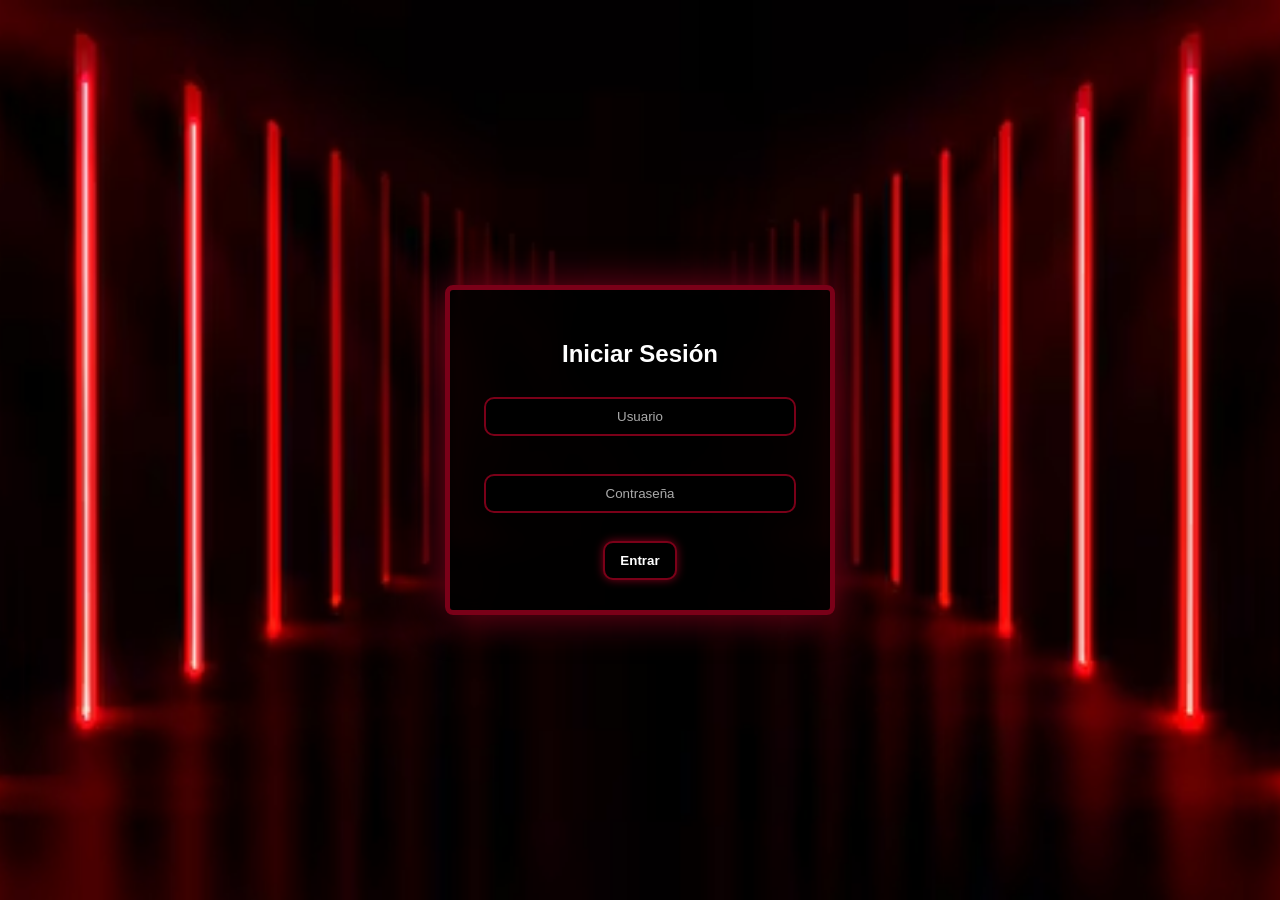
<file: JVS FRONTED ADMINISTRADOR/index.html>
<!DOCTYPE html>
<html lang="es">
<head>
    <meta charset="UTF-8">
    <title>Perfil Administrador Eventos</title>
    <link rel="stylesheet" href="styles.css">
</head>
<body> 

<!-- ========== LOGIN ========== -->
<div id="login">
    <div class="login-box">
        <h2>Iniciar Sesión</h2>
        <input type="text"     id="user" placeholder="Usuario"><br><br>
        <input type="password" id="pass" placeholder="Contraseña"><br><br>
        <button onclick="login()">Entrar</button>
    </div>
</div>

<!-- ========== CONTENEDOR PRINCIPAL ========== -->
<div class="container">

    <h3 id="bienvenida" style="text-align:center; margin-bottom:15px; font-size:18px;"></h3>

    <!-- Perfil -->
    <div class="profile">
        <img id="mainPhoto" src="imagen/PERFIL 1.jpg" alt="Foto de perfil">
        <div class="edit" onclick="showOptions()">✏️</div>

        <h2>HORIZON JVS</h2>
        <p>Cédula: 12345678</p>

        <!-- Opciones de foto -->
        <div class="options" id="photoOptions">
            <img src="imagen/PERFIL 1.jpg"      onclick="changePhoto(this.src)" alt="Foto 1">
            <img src="imagen/PERFIL 2.jpg"      onclick="changePhoto(this.src)" alt="Foto 2">
            <img src="imagen/PERFIL 3.jpg"      onclick="changePhoto(this.src)" alt="Foto 3">
            <img src="imagen/perfil tres.webp"  onclick="changePhoto(this.src)" alt="Foto 4">
        </div>
    </div>

    <!-- Tabs -->
    <div class="tab" onclick="abrirCoord()">Coordinador de Eventos</div>
    <div class="tab" onclick="abrirVend()">Vendedor</div>
    <div class="tab" onclick="abrirVistaUsuario()">Vista usuario</div>
    <div class="tab" onclick="abrirReservas()">Reservas de eventos</div>

</div><!-- /container -->


<!-- ========== MODAL: COORDINADOR ========== -->
<div id="ventanaCoord" class="modal">
    <div class="modal-box">
        <img src="imagen/PERFIL 2.jpg" class="avatar" alt="Coordinador">
        <h2>Coordinador de Eventos</h2>
        <p><b>Email:</b> coordijvs@gmail.com</p>
        <p><b>Teléfono:</b> 3214586545</p>
        <p><b>Usuario:</b> coordinador1</p>
        <p><b>Contraseña:</b> ***********</p>

        <button onclick="cerrarCoord()" class="cerrar-btn">Cerrar</button>
        <br><br>
        <a href="../JVS_FRONTED_BOOKING/index.html">
    <button>Rider Técnico</button>
</a>
        
        <button onclick="verProveedores()">Ver proveedores</button>
    </div>
</div>


<!-- ========== MODAL: VENDEDOR ========== -->
<div id="ventanaVend" class="modal">
    <div class="modal-box">

        <img src="imagen/PERFIL 3.jpg" class="avatar" alt="Vendedor">

        <h2>Vendedor</h2>

        <p><b>Usuario:</b> user01</p>
        <p><b>Contraseña:</b> *********</p>

        <button onclick="verSalario()">
            Ver salario
        </button>

        <br><br>

        <button onclick="verInventarioVend()">
            Ver inventario
        </button>

        <br><br>

        <button onclick="verVentasMes()">
            Ventas del mes
        </button>

        <br><br>

        <button onclick="cerrarVend()" class="cerrar-btn">
            Cerrar
        </button>

    </div>
</div>

<!-- ========== MODAL: INVENTARIO ========== -->
<div id="inventarioVend" class="modal">

    <div class="modal-box inventario-box">

        <div class="inventario-header">

            <h2>📦 Inventario</h2>

            <button onclick="cerrarInventario()" class="cerrar-btn">
                ✖
            </button>

        </div>

        <div id="listaInventario"></div>

        <div class="inventario-botones">

            <button onclick="agregarProducto()" class="btn-agregar">
                ➕ Agregar producto
            </button>

            <button onclick="guardarCambios()" class="btn-guardar">
                💾 Guardar cambios
            </button>

        </div>

    </div>

</div>


<!-- ========== MODAL: SALARIO ========== -->
 <!-- ========== MODAL AGREGAR / EDITAR PRODUCTO ========== -->

<div id="modalProducto" class="modal">

    <div class="modal-box">

        <h2 id="tituloModalProducto">Agregar producto</h2>

        <input
            type="text"
            id="nombreProducto"
            placeholder="Nombre del producto">

        <input
            type="number"
            id="precioProducto"
            placeholder="Precio">

        <input
            type="number"
            id="stockProducto"
            placeholder="Stock disponible">

        <label style="display:block; margin-top:15px;">
            Imagen del producto
        </label>

        <input
            type="file"
            id="imagenProducto"
            accept="image/*">

        <br><br>

        <button onclick="guardarProducto()">
            Guardar
        </button>

        <button
            onclick="cerrarModalProducto()"
            class="cerrar-btn">

            Cancelar

        </button>

    </div>

</div>

<div id="ventanaSalario" class="modal">
    <div class="modal-box" style="width:400px; max-height:80vh; overflow-y:auto;">
        <h2>Salario Vendedores</h2>
        <p><b>Vendedor 1:</b>  $2.000.000</p>
        <p><b>Vendedor 2:</b>  $2.000.000</p>
        <p><b>Vendedor 3:</b>  $2.000.000</p>
        <p><b>Vendedor 4:</b>  $2.000.000</p>
        <p><b>Vendedor 5:</b>  $2.000.000</p>
        <p><b>Vendedor 6:</b>  $2.000.000</p>
        <p><b>Vendedor 7:</b>  $2.000.000</p>
        <p><b>Vendedor 8:</b>  $2.000.000</p>
        <p><b>Vendedor 9:</b>  $2.000.000</p>
        <p><b>Vendedor 10:</b> $2.000.000</p>
        <br>
        <button onclick="cerrarSalario()" class="cerrar-btn">Cerrar</button>
    </div>
</div>



<!-- ========== MODAL: RESERVAS DE EVENTOS ========== -->
<div id="ventanaReservas" class="modal">
    <div class="modal-box inventario-box">
        <div class="inventario-header">
            <h2>Reservas de eventos</h2>
            <button onclick="cerrarReservas()" class="cerrar-btn">X</button>
        </div>
        <div id="listaReservasEventos"></div>
    </div>
</div>
<!-- ========== SCRIPT ========== -->
<script src="script.js"></script>
</body>
</html>
</file>
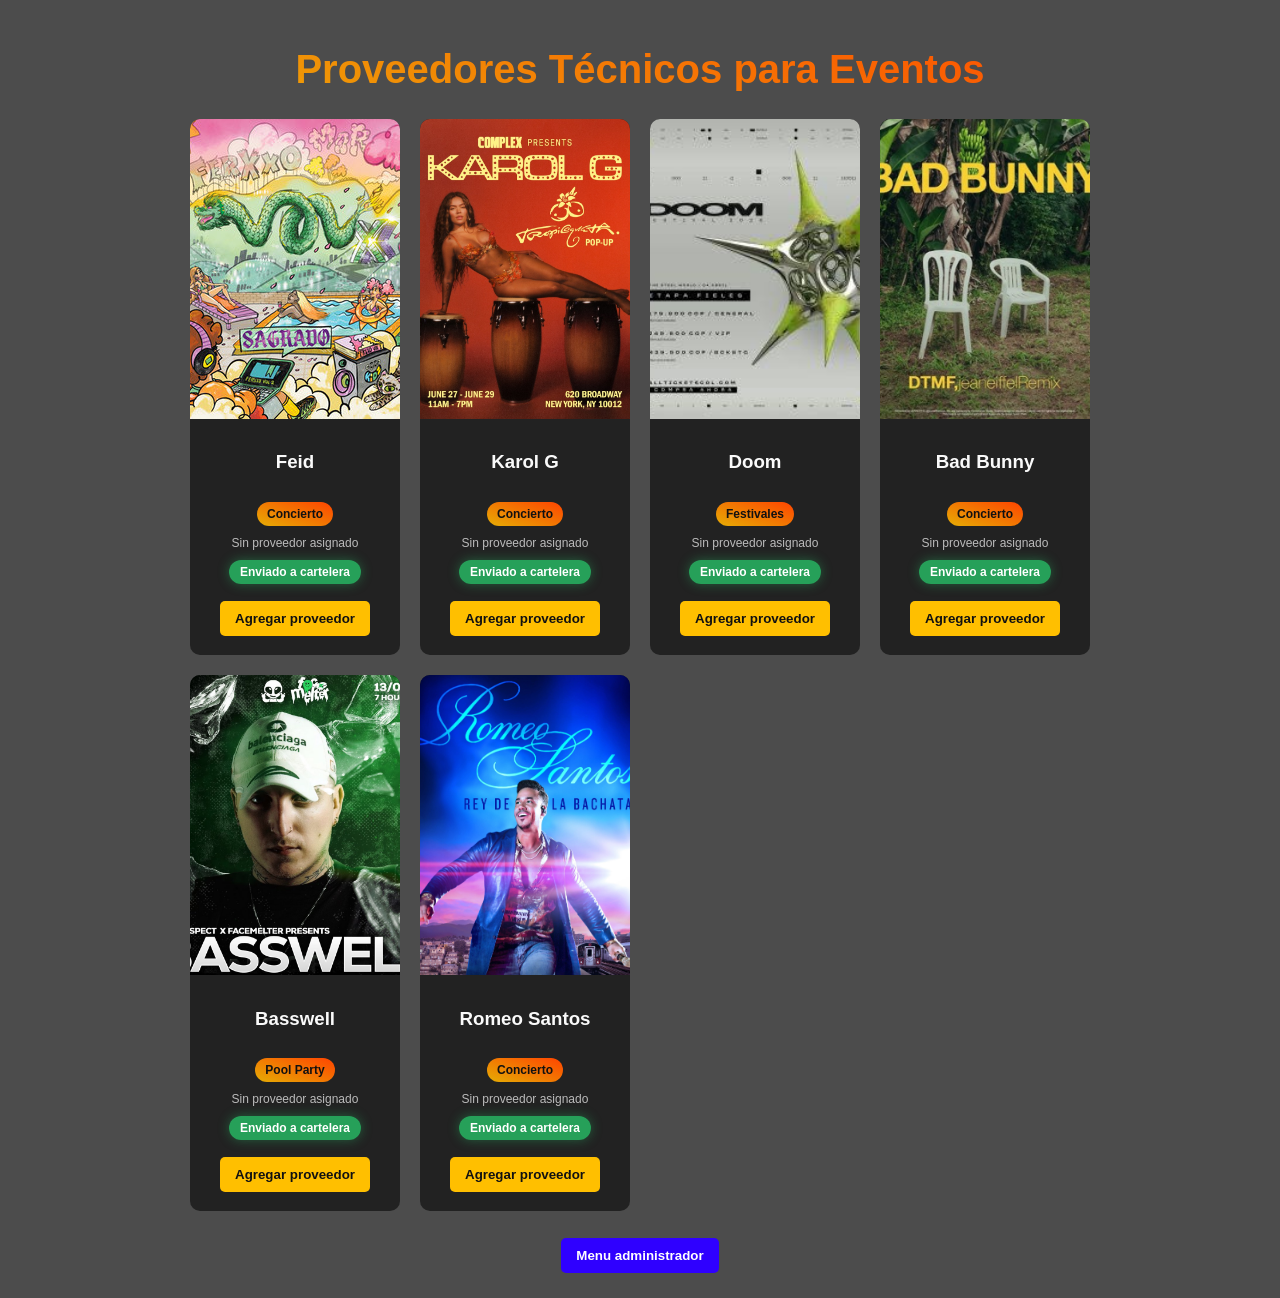
<file: JVS FRONTED PROVEEDORES/proveedores.html>
<!DOCTYPE html>
<html lang="es">
<head>
  <meta charset="UTF-8">
  <meta name="viewport" content="width=device-width, initial-scale=1.0">
  <title>Proveedores Técnicos</title>
  <link rel="stylesheet" href="proveedores.css">
</head>

<body>

<div class="container">

  <h1>Proveedores Técnicos para Eventos</h1>

  <!-- LISTA DE EVENTOS -->
  <div class="events" id="eventList">

    <div class="event" onclick="openModule('Feid')">
      <img src="imagenes/feid.jpg.jpeg" alt="Feid">
      <h3>Feid</h3>
    </div>

    <div class="event" onclick="openModule('Karol G')">
      <img src="imagenes/karolg.jpeg.jpeg" alt="Karol G">
      <h3>Karol G</h3>
    </div>

    <div class="event" onclick="openModule('Doom')">
      <img src="imagenes/doom.jpg.jpg" alt="Doom">
      <h3>Doom</h3>
    </div>

    <div class="event" onclick="openModule('Bad Bunny')">
      <img src="imagenes/badbunny.jpg.jpeg" alt="Bad Bunny">
      <h3>Bad Bunny</h3>
    </div>

    <div class="event" onclick="openModule('Basswell')">
      <img src="imagenes/baswell.jpg.jpg" alt="Basswell">
      <h3>Basswell</h3>
    </div>

    <div class="event" onclick="openModule('Romeo Santos')">
      <img src="imagenes/romeo.jpg.jpg" alt="Romeo Santos">
      <h3>Romeo Santos</h3>
    </div>

  </div>

  <!-- MÓDULO DE PROVEEDORES -->
  <div id="adminReturnArea" class="admin-return-area">
    <button class="admin-return" onclick="volverAdministrador()">Menu administrador</button>
  </div>

  <div id="module" class="module">

    <h2 id="eventTitle"></h2>

    <div id="content"></div>

    <button class="save"   onclick="save()">Guardar</button>
    <button class="cancel" onclick="cancel()">Cancelar</button>

  </div>

  <div id="providerModule" class="module provider-module">
    <h2 id="providerTitle"></h2>
    <p class="helper-text">Selecciona una o varias empresas proveedoras para este evento.</p>
    <div id="providerOptions" class="provider-options"></div>
    <button class="save" onclick="guardarEmpresasEvento()">Guardar proveedores</button>
    <button class="cancel" onclick="cerrarEditorProveedores()">Cancelar</button>
  </div>

</div>

<script src="proveedores.js"></script>

</body>
</html>
</file>
<file: JVS FRONTED ADMINISTRADOR/styles.css>
/* ===== RESET & BASE ===== */
body {
    margin: 0;
    font-family: Arial, sans-serif;
    background: url("imagen/FONDO.avif") no-repeat center center / cover;
    min-height: 100vh;
    display: flex;
    justify-content: center;
    align-items: center;
    color: white;
}

/* ===== CONTENEDOR PRINCIPAL ===== */
.container {
    width: 450px;
    background: rgba(0, 0, 0, 0.85);
    border: 6px solid #7a0018;
    box-shadow: 0 0 40px #7a0018;
    border-radius: 8px;
    padding: 30px;
}

/* ===== PERFIL ===== */
.profile {
    text-align: center;
    position: relative;
}

.profile img {
    width: 130px;
    height: 130px;
    border-radius: 50%;
    border: 4px solid #7a0018;
    object-fit: cover;
}

.edit {
    position: absolute;
    right: 120px;
    top: 40px;
    background: #7a0018;
    padding: 6px;
    border-radius: 50%;
    cursor: pointer;
    transition: 0.3s;
}

.edit:hover {
    transform: scale(1.2);
    box-shadow: 0 0 15px #a00022;
}

/* ===== OPCIONES DE FOTO ===== */
.options {
    display: none;
    margin-top: 15px;
}

.options img {
    width: 65px;
    height: 65px;
    border-radius: 50%;
    margin: 5px;
    cursor: pointer;
    border: 2px solid white;
    object-fit: cover;
    transition: 0.3s;
}

.options img:hover {
    transform: scale(1.2);
    box-shadow: 0 0 15px #a00022;
}

/* ===== TABS ===== */
.tab {
    background: linear-gradient(45deg, #7a0018, #a00022);
    padding: 14px;
    margin-top: 15px;
    cursor: pointer;
    border-radius: 12px;
    font-weight: bold;
    text-align: center;
    color: white;
    letter-spacing: 1px;
    transition: 0.3s;
    box-shadow: 0 0 10px #7a0018;
    border: 1px solid rgba(255, 255, 255, 0.1);
}

.tab:hover {
    transform: scale(1.07);
    box-shadow: 0 0 25px #ff0033;
    background: linear-gradient(45deg, #a00022, #ff0033);
}

.content {
    display: none;
    background: white;
    color: black;
    padding: 15px;
    border-radius: 10px;
    margin-top: 8px;
}

/* ===== INVENTARIO ===== */
.inventario-img {
    width: 120px;
    height: 120px;
    object-fit: cover;
    border-radius: 10px;
    border: 2px solid #7a0018;
    transition: 0.3s;
}

.inventario-img:hover {
    transform: scale(1.3);
    box-shadow: 0 0 20px #a00022;
}

/* ===== BOTONES ===== */
button {
    background: black;
    color: white;
    border: 2px solid #7a0018;
    padding: 10px 15px;
    border-radius: 10px;
    cursor: pointer;
    box-shadow: 0 0 10px #7a0018;
    transition: 0.3s;
    font-weight: bold;
}

button:hover {
    background: #7a0018;
    box-shadow: 0 0 20px #ff0033;
    transform: scale(1.05);
}

/* ===== INPUTS ===== */
input {
    width: 90%;
    padding: 10px;
    margin: 10px 0;
    border-radius: 10px;
    border: 2px solid #7a0018;
    background: black;
    color: white;
    outline: none;
    transition: 0.3s;
    text-align: center;
}

input::placeholder {
    color: #aaa;
}

input:focus {
    border: 2px solid #ff0033;
    box-shadow: 0 0 10px #ff0033;
}

/* ===== LOGIN ===== */
#login {
    position: fixed;
    top: 0;
    left: 0;
    width: 100%;
    height: 100%;
    background: url('imagen/FONDO.avif') no-repeat center center / cover;
    display: flex;
    justify-content: center;
    align-items: center;
    z-index: 1000;
}

.login-box {
    background: rgba(0, 0, 0, 0.75);
    backdrop-filter: blur(10px);
    border: 5px solid #7a0018;
    box-shadow: 0 0 40px #7a0018;
    padding: 30px;
    border-radius: 8px;
    text-align: center;
    color: white;
    width: 320px;
}

/* ===== VENTANAS MODALES (shared) ===== */
.modal {
    display: none;
    position: fixed;
    top: 0;
    left: 0;
    width: 100%;
    height: 100%;
    background: rgba(0, 0, 0, 0.8);
    justify-content: center;
    align-items: center;
}

.modal-box {
    background: black;
    border: 5px solid #7a0018;
    box-shadow: 0 0 40px #7a0018;
    padding: 30px;
    border-radius: 8px;
    text-align: center;
    color: white;
    width: 350px;
}

.modal-box img.avatar {
    width: 120px;
    height: 120px;
    border-radius: 50%;
    border: 4px solid #7a0018;
    object-fit: cover;
}

.modal-box button {
    margin-top: 10px;
    padding: 10px 20px;
}

.modal-box button.cerrar-btn {
    background: #7a0018;
    border: none;
    width: 100%;
}

/* ===== MODAL INVENTARIO ===== */
#inventarioVend .modal-box {
    width: min(750px, 92vw);
    max-height: 85vh;
    overflow-y: auto;
    text-align: left;
}

#inventarioVend .modal-box h2 {
    text-align: center;
}

#inventarioVend .modal-box > button {
    width: 100%;
    margin-bottom: 10px;
}

.producto-item {
    border: 2px solid #7a0018;
    padding: 10px;
    margin: 10px 0;
    border-radius: 10px;
    display: flex;
    justify-content: space-between;
    align-items: center;
}

/* ===== MODAL SALARIO ===== */
#ventanaSalario .modal-box {
    width: 400px;
    max-height: 80%;
    overflow-y: auto;
}

#ventanaSalario .modal-box button {
    width: 100%;
}
/* ===========================
   INVENTARIO NUEVO
=========================== */

.inventario-box{
    width: 750px;
    max-height: 85vh;
    overflow-y: auto;
    padding: 20px;
}

.inventario-header{
    display: flex;
    justify-content: space-between;
    align-items: center;
    margin-bottom: 25px;
}

.inventario-header h2{
    margin:0;
    color:white;
}

.producto-item{
    display:flex;
    align-items:center;
    justify-content:space-between;
    gap:20px;

    background:#202020;

    border-radius:15px;

    padding:15px;

    margin-bottom:20px;

    box-shadow:0px 4px 12px rgba(0,0,0,.3);
}

.inventario-img{

    width:110px;

    height:110px;

    object-fit:cover;

    border-radius:12px;

    border:2px solid #555;

}

.producto-item b{

    font-size:20px;

    color:white;

}

.producto-item div{

    color:#ddd;

}

.producto-item button{

    margin-top:10px;

    margin-right:10px;

    padding:8px 18px;

    border:none;

    border-radius:8px;

    cursor:pointer;

}

.inventario-botones{

    display:flex;

    justify-content:center;

    gap:20px;

    margin-top:25px;

}

.btn-agregar{

    background:#27ae60;

    color:white;

    font-weight:bold;

}

.btn-guardar{

    background:#2980b9;

    color:white;

    font-weight:bold;

}

.inventario-header .cerrar-btn{

    width:40px !important;
    height:40px !important;

    min-width:40px;

    padding:0 !important;

    margin:0 !important;

    display:flex;

    justify-content:center;

    align-items:center;

    border-radius:50%;

    font-size:18px;

    flex:none;

}
</file>
<file: JVS FRONTED PROVEEDORES/proveedores.css>
body {
  margin: 0;
  font-family: Arial, sans-serif;
  background: url('https://img.freepik.com/vector-gratis/tunel-luz-neon-sobre-fondo-negro_107791-31057.jpg?semt=ais_rp_progressive&w=740&q=80') no-repeat center center / cover;
}

.container {
  padding: 20px;
  background: rgba(0, 0, 0, 0.7);
  min-height: 100vh;
  color: rgb(250, 250, 250);
}

h1 {
  text-align: center;
  font-size: 2.5rem;
  background: linear-gradient(20deg, #ffbf00e1, #ff4400, #2f00ff);
  background-size: 200% auto;
  -webkit-background-clip: text;
  -webkit-text-fill-color: transparent;
  animation: gradientMove 5s linear infinite, fadeIn 2s ease-in-out;
}

@keyframes gradientMove {
  0%   { background-position: 0% center; }
  100% { background-position: 200% center; }
}

@keyframes fadeIn {
  from { opacity: 0; transform: translateY(-20px); }
  to   { opacity: 1; transform: translateY(0); }
}

/* Grid de eventos */
.events {
  display: grid;
  grid-template-columns: repeat(auto-fit, minmax(200px, 1fr));
  gap: 20px;
  max-width: 900px;
  margin: 0 auto;
  justify-content: center;
}

.event {
  background: #222;
  border-radius: 10px;
  overflow: hidden;
  cursor: pointer;
  transition: 0.3s;
}

.event:hover {
  transform: scale(1.05);
}

.event img {
  width: 100%;
  height: 300px;
  object-fit: cover;
}

.event h3 {
  text-align: center;
  padding: 10px;
}

.event-type {
  width: fit-content;
  max-width: calc(100% - 24px);
  margin: 0 auto 10px;
  padding: 5px 10px;
  border-radius: 20px;
  background: linear-gradient(20deg, #ffbf00e1, #ff4400);
  color: #111;
  font-size: 12px;
  font-weight: bold;
}

.provider-empty {
  text-align: center;
  color: #bbb;
  font-size: 12px;
  margin: 0 10px 10px;
}

.provider-tags {
  display: flex;
  flex-wrap: wrap;
  justify-content: center;
  gap: 6px;
  padding: 0 10px 10px;
}

.provider-tags span {
  background: rgba(47, 0, 255, 0.82);
  color: white;
  border-radius: 20px;
  padding: 4px 9px;
  font-size: 12px;
  font-weight: bold;
}

.provider-card-btn {
  background: #ffbf00;
  color: #111;
  font-weight: bold;
}

.event-actions {
  display: flex;
  justify-content: center;
  align-items: center;
  gap: 8px;
  padding: 0 10px 14px;
}

.sent-board-status {
  width: fit-content;
  margin: 0 auto 12px;
  padding: 5px 11px;
  border-radius: 20px;
  background: rgba(39, 174, 96, 0.9);
  color: white;
  font-size: 12px;
  font-weight: bold;
  box-shadow: 0 0 12px rgba(39, 174, 96, 0.45);
}

.send-board-btn {
  margin-left: auto;
  background: #2f00ff;
  color: white;
  font-weight: bold;
  box-shadow: 0 0 12px rgba(47, 0, 255, 0.5);
}

.send-board-btn:disabled {
  opacity: 0.45;
  cursor: not-allowed;
  box-shadow: none;
}

/* Módulo de proveedores */
.module {
  display: none;
  background: #111;
  padding: 20px;
  margin-top: 20px;
  border-radius: 10px;
}

.section {
  margin-bottom: 15px;
}

.section h4 {
  margin-bottom: 5px;
}

/* Botones */
button {
  padding: 10px 15px;
  margin: 5px;
  border: none;
  border-radius: 5px;
  cursor: pointer;
}

.save   { background: green; color: white; }
.cancel { background: red;   color: white; }
.admin-return-area {
  text-align: center;
  margin: 22px auto 0;
}

.admin-return {
  background: #2f00ff;
  color: white;
  font-weight: bold;
}

.event-place {
  text-align: center;
  margin: 0 0 12px;
  color: #ffbf00;
  font-weight: bold;
}

.helper-text {
  color: #ccc;
  font-size: 13px;
  margin-top: 0;
}

.empty-personal {
  color: #aaa;
  font-style: italic;
}

.personal-item {
  display: flex;
  justify-content: space-between;
  gap: 12px;
  align-items: flex-start;
  background: rgba(255, 255, 255, 0.08);
  border: 1px solid rgba(255, 191, 0, 0.35);
  border-radius: 8px;
  padding: 10px;
  margin: 8px 0;
}

.funciones-personal {
  display: flex;
  flex-wrap: wrap;
  gap: 6px;
  margin-top: 8px;
}

.funciones-personal span {
  background: linear-gradient(20deg, #ffbf00e1, #ff4400);
  color: #111;
  border-radius: 20px;
  padding: 4px 9px;
  font-size: 12px;
  font-weight: bold;
}

.funciones-personal em {
  color: #bbb;
  font-size: 12px;
}

.provider-module {
  max-width: 720px;
  margin-left: auto;
  margin-right: auto;
}

.provider-options {
  display: grid;
  grid-template-columns: repeat(auto-fit, minmax(210px, 1fr));
  gap: 10px;
  margin: 18px 0;
}

.provider-option {
  display: flex;
  align-items: center;
  gap: 10px;
  padding: 12px;
  border: 1px solid rgba(255, 191, 0, 0.35);
  border-radius: 8px;
  background: rgba(255, 255, 255, 0.08);
  cursor: pointer;
}

.module-board-actions {
  display: flex;
  justify-content: flex-end;
  margin-top: 20px;
}

.sent-board-status.in-module {
  margin: 0 0 0 auto;
}
</file>
